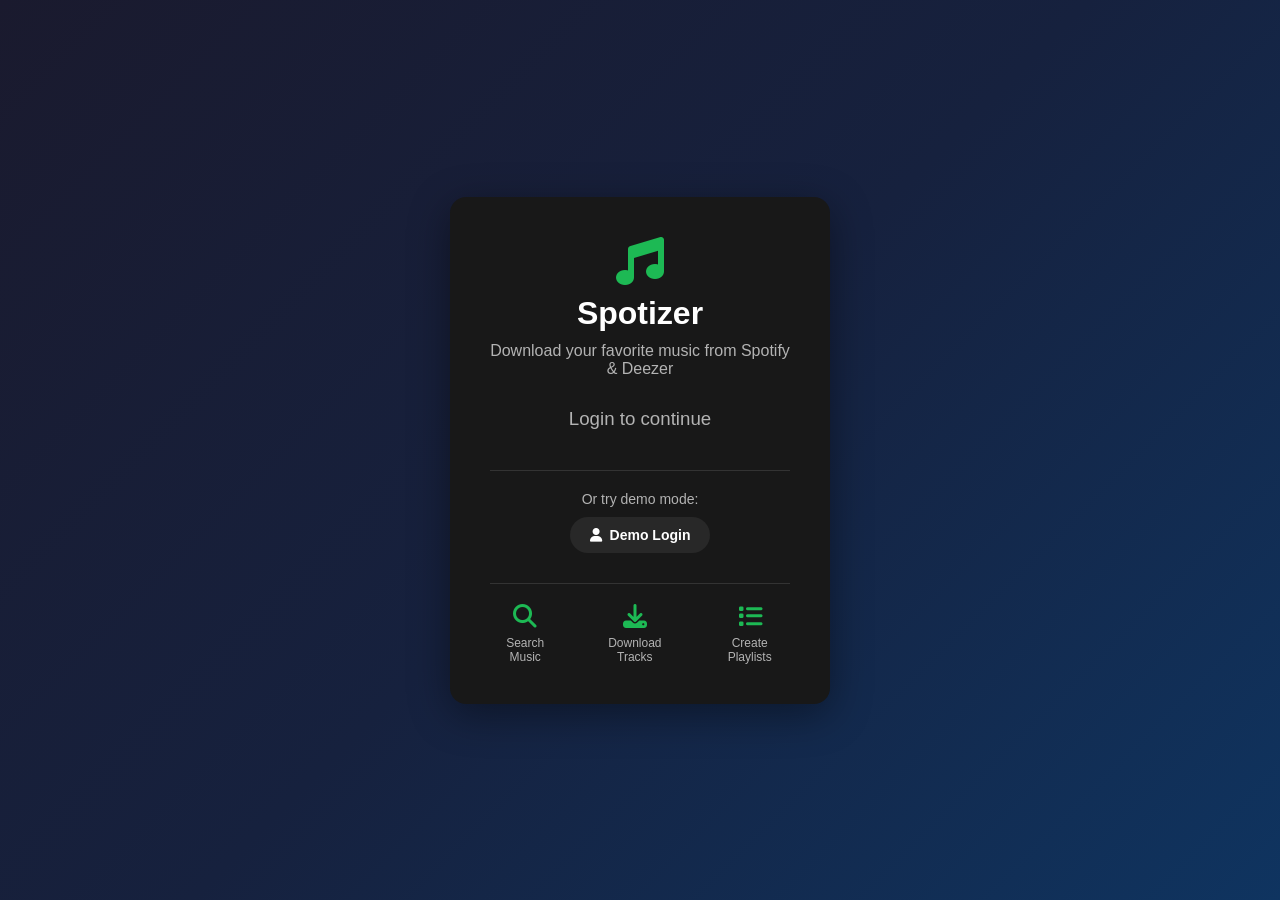
<file: frontend/index.html>
<!DOCTYPE html>
<html lang="en">
<head>
    <meta charset="UTF-8">
    <meta name="viewport" content="width=device-width, initial-scale=1.0">
    <title>Spotizer - Login</title>
    <link rel="stylesheet" href="css/style.css">
    <link rel="stylesheet" href="https://cdnjs.cloudflare.com/ajax/libs/font-awesome/6.4.0/css/all.min.css">
</head>
<body class="login-page">
    <div class="login-container">
        <div class="login-card">
            <div class="logo">
                <i class="fas fa-music"></i>
                <h1>Spotizer</h1>
            </div>
            <p class="tagline">Download your favorite music from Spotify & Deezer</p>

            <div class="login-methods">
                <h3>Login to continue</h3>

                <!-- Telegram Login Widget Placeholder -->
                <div id="telegram-login">
                    <!-- Replace YOUR_BOT_USERNAME with your actual bot username -->
                    <script async src="https://telegram.org/js/telegram-widget.js?22"
                            data-telegram-login="Spotizer_bot"
                            data-size="large"
                            data-radius="8"
                            data-onauth="onTelegramAuth(user)"
                            data-request-access="write">
                    </script>
                </div>

                <!-- Fallback/Demo button for testing -->
                <div class="demo-login">
                    <p>Or try demo mode:</p>
                    <button onclick="demoLogin()" class="btn btn-secondary">
                        <i class="fas fa-user"></i> Demo Login
                    </button>
                </div>
            </div>

            <div class="features">
                <div class="feature">
                    <i class="fas fa-search"></i>
                    <span>Search Music</span>
                </div>
                <div class="feature">
                    <i class="fas fa-download"></i>
                    <span>Download Tracks</span>
                </div>
                <div class="feature">
                    <i class="fas fa-list"></i>
                    <span>Create Playlists</span>
                </div>
            </div>
        </div>
    </div>

    <script src="js/config.js"></script>
    <script src="js/auth.js"></script>
</body>
</html>
</file>
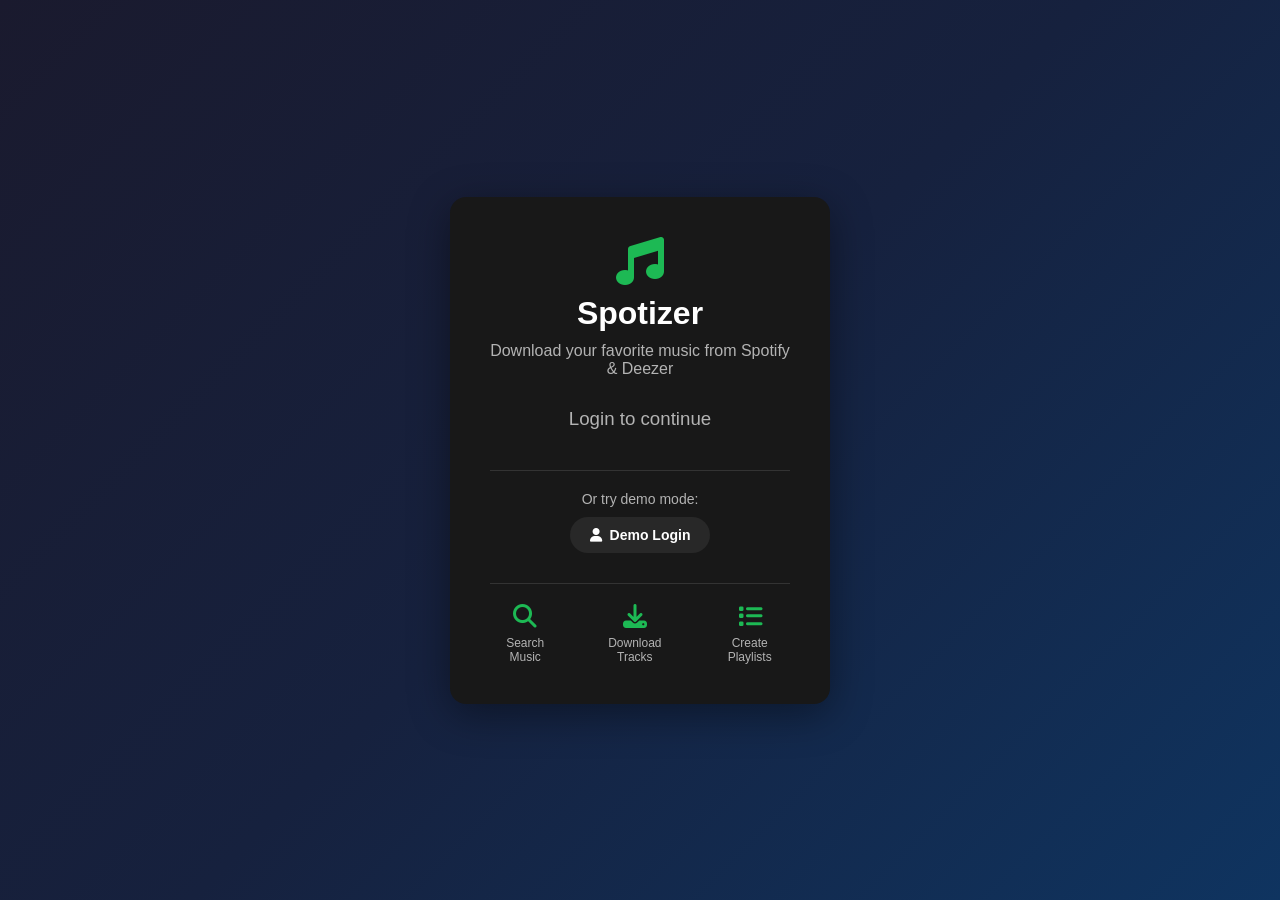
<file: frontend/dashboard.html>
<!DOCTYPE html>
<html lang="en">

<head>
    <meta charset="UTF-8">
    <meta name="viewport" content="width=device-width, initial-scale=1.0">
    <title>Spotizer - Dashboard</title>
    <link rel="stylesheet" href="css/style.css">
    <link rel="stylesheet" href="https://cdnjs.cloudflare.com/ajax/libs/font-awesome/6.4.0/css/all.min.css">
</head>

<body>
    <div class="app-container">
        <!-- Sidebar -->
        <aside class="sidebar">
            <div class="logo">
                <i class="fas fa-music"></i>
                <h1>Spotizer</h1>
            </div>

            <nav class="nav-menu">
                <a href="#" class="nav-item active" data-page="search">
                    <i class="fas fa-search"></i>
                    <span>Search</span>
                </a>
                <a href="#" class="nav-item" data-page="playlists">
                    <i class="fas fa-list"></i>
                    <span>My Playlists</span>
                </a>
                <a href="#" class="nav-item" data-page="history">
                    <i class="fas fa-history"></i>
                    <span>Download History</span>
                </a>
                <a href="#" class="nav-item" data-page="settings">
                    <i class="fas fa-cog"></i>
                    <span>Settings</span>
                </a>
            </nav>

            <div class="user-info">
                <div class="user-avatar">
                    <i class="fas fa-user"></i>
                </div>
                <div class="user-details">
                    <span id="user-name">Loading...</span>
                    <small id="user-username">@username</small>
                </div>
                <button onclick="logout()" class="btn-logout" title="Logout">
                    <i class="fas fa-sign-out-alt"></i>
                </button>
            </div>
        </aside>

        <!-- Main Content -->
        <main class="main-content">
            <!-- Search Page -->
            <section id="page-search" class="page active">
                <h2>Search Music</h2>

                <div class="search-box">
                    <div class="search-input-group">
                        <input type="text" id="search-input" placeholder="Search for songs, albums, artists...">
                        <select id="search-type">
                            <option value="track">Tracks</option>
                            <option value="album">Albums</option>
                            <option value="artist">Artists</option>
                            <option value="playlist">Playlists</option>
                        </select>
                        <button onclick="performSearch()" class="btn btn-primary">
                            <i class="fas fa-search"></i>
                        </button>
                    </div>
                </div>

                <div id="search-results" class="results-grid">
                    <p class="placeholder-text">Search for your favorite music</p>
                </div>
            </section>

            <!-- Playlists Page -->
            <section id="page-playlists" class="page">
                <div class="page-header">
                    <h2>My Playlists</h2>
                    <button onclick="showCreatePlaylist()" class="btn btn-primary">
                        <i class="fas fa-plus"></i> New Playlist
                    </button>
                </div>

                <div id="playlists-list" class="playlists-grid">
                    <p class="placeholder-text">Loading playlists...</p>
                </div>
            </section>

            <!-- History Page -->
            <section id="page-history" class="page">
                <h2>Download History</h2>

                <div id="history-list" class="history-list">
                    <p class="placeholder-text">Loading history...</p>
                </div>
            </section>

            <!-- Settings Page -->
            <section id="page-settings" class="page">
                <h2>Settings</h2>

                <div class="settings-form">
                    <div class="setting-group">
                        <label>Download Quality</label>
                        <select id="setting-quality">
                            <option value="MP3_128">MP3 128kbps</option>
                            <option value="MP3_320" selected>MP3 320kbps</option>
                            <option value="FLAC">FLAC (Lossless)</option>
                        </select>
                    </div>

                    <div class="setting-group">
                        <label>
                            <input type="checkbox" id="setting-zip" checked>
                            Download as ZIP (for albums/playlists)
                        </label>
                    </div>

                    <div class="setting-group">
                        <label>Language</label>
                        <select id="setting-language">
                            <option value="en" selected>English</option>
                            <option value="fa">Persian</option>
                        </select>
                    </div>

                    <button onclick="saveSettings()" class="btn btn-primary">
                        <i class="fas fa-save"></i> Save Settings
                    </button>
                </div>
            </section>

            <!-- Detail Page (for track/album/artist) -->
            <section id="page-detail" class="page">
                <div class="detail-header">
                    <button onclick="goBackToSearch()" class="btn btn-secondary">
                        <i class="fas fa-arrow-left"></i> Back
                    </button>
                </div>
                <div id="detail-content" class="detail-content">
                    <!-- Filled by JS -->
                </div>
            </section>
        </main>
    </div>

    <!-- Create Playlist Modal -->
    <div id="modal-create-playlist" class="modal">
        <div class="modal-content">
            <div class="modal-header">
                <h3>Create New Playlist</h3>
                <button onclick="closeModal('modal-create-playlist')" class="btn-close">&times;</button>
            </div>
            <div class="modal-body">
                <div class="form-group">
                    <label>Playlist Name</label>
                    <input type="text" id="playlist-name" placeholder="My Awesome Playlist">
                </div>
                <div class="form-group">
                    <label>Description (optional)</label>
                    <textarea id="playlist-description" placeholder="Describe your playlist..."></textarea>
                </div>
            </div>
            <div class="modal-footer">
                <button onclick="closeModal('modal-create-playlist')" class="btn btn-secondary">Cancel</button>
                <button onclick="createPlaylist()" class="btn btn-primary">Create</button>
            </div>
        </div>
    </div>

    <!-- Track Detail Modal -->
    <div id="modal-track-detail" class="modal">
        <div class="modal-content">
            <div class="modal-header">
                <h3 id="track-detail-title">Track Details</h3>
                <button onclick="closeModal('modal-track-detail')" class="btn-close">&times;</button>
            </div>
            <div class="modal-body" id="track-detail-content">
                <!-- Filled by JS -->
            </div>
        </div>
    </div>

    <!-- Audio Player Bar -->
    <div id="audio-player-bar" class="audio-player-bar hidden">
        <audio id="audio-element"></audio>

        <div class="player-track-info">
            <div class="player-cover">
                <img id="player-cover-img" src="" alt="">
                <i class="fas fa-music"></i>
            </div>
            <div class="player-text">
                <div id="player-track-title" class="player-title">No track playing</div>
                <div id="player-track-artist" class="player-artist">-</div>
            </div>
        </div>

        <div class="player-controls">
            <div class="player-buttons">
                <button id="player-prev" class="player-btn" title="Previous">
                    <i class="fas fa-step-backward"></i>
                </button>
                <button id="player-play-pause" class="player-btn player-btn-main" title="Play/Pause">
                    <i class="fas fa-play"></i>
                </button>
                <button id="player-next" class="player-btn" title="Next">
                    <i class="fas fa-step-forward"></i>
                </button>
            </div>
            <div class="player-progress">
                <span id="player-current-time" class="player-time">0:00</span>
                <div class="player-progress-bar">
                    <input type="range" id="player-seek" min="0" max="100" value="0">
                    <div id="player-progress-fill" class="player-progress-fill"></div>
                </div>
                <span id="player-duration" class="player-time">0:00</span>
            </div>
        </div>

        <div class="player-volume">
            <button id="player-queue-btn" class="player-btn" title="Queue">
                <i class="fas fa-list"></i>
            </button>
            <button id="player-mute" class="player-btn" title="Mute">
                <i class="fas fa-volume-up"></i>
            </button>
            <div class="volume-slider">
                <input type="range" id="player-volume" min="0" max="100" value="80">
            </div>
        </div>

        <!-- Queue Panel (slides up) -->
        <div id="queue-panel" class="queue-panel hidden">
            <div class="queue-header">
                <h3>Queue</h3>
                <button id="queue-close-btn" class="player-btn" title="Close">
                    <i class="fas fa-times"></i>
                </button>
            </div>
            <div id="queue-list" class="queue-list">
                <p class="placeholder-text">No tracks in queue</p>
            </div>
        </div>
    </div>

    <!-- Toast Notification -->
    <div id="toast" class="toast"></div>

    <script src="js/config.js"></script>
    <script src="js/auth.js"></script>
    <script src="js/api.js"></script>
    <script src="js/app.js"></script>
</body>

</html>
</file>
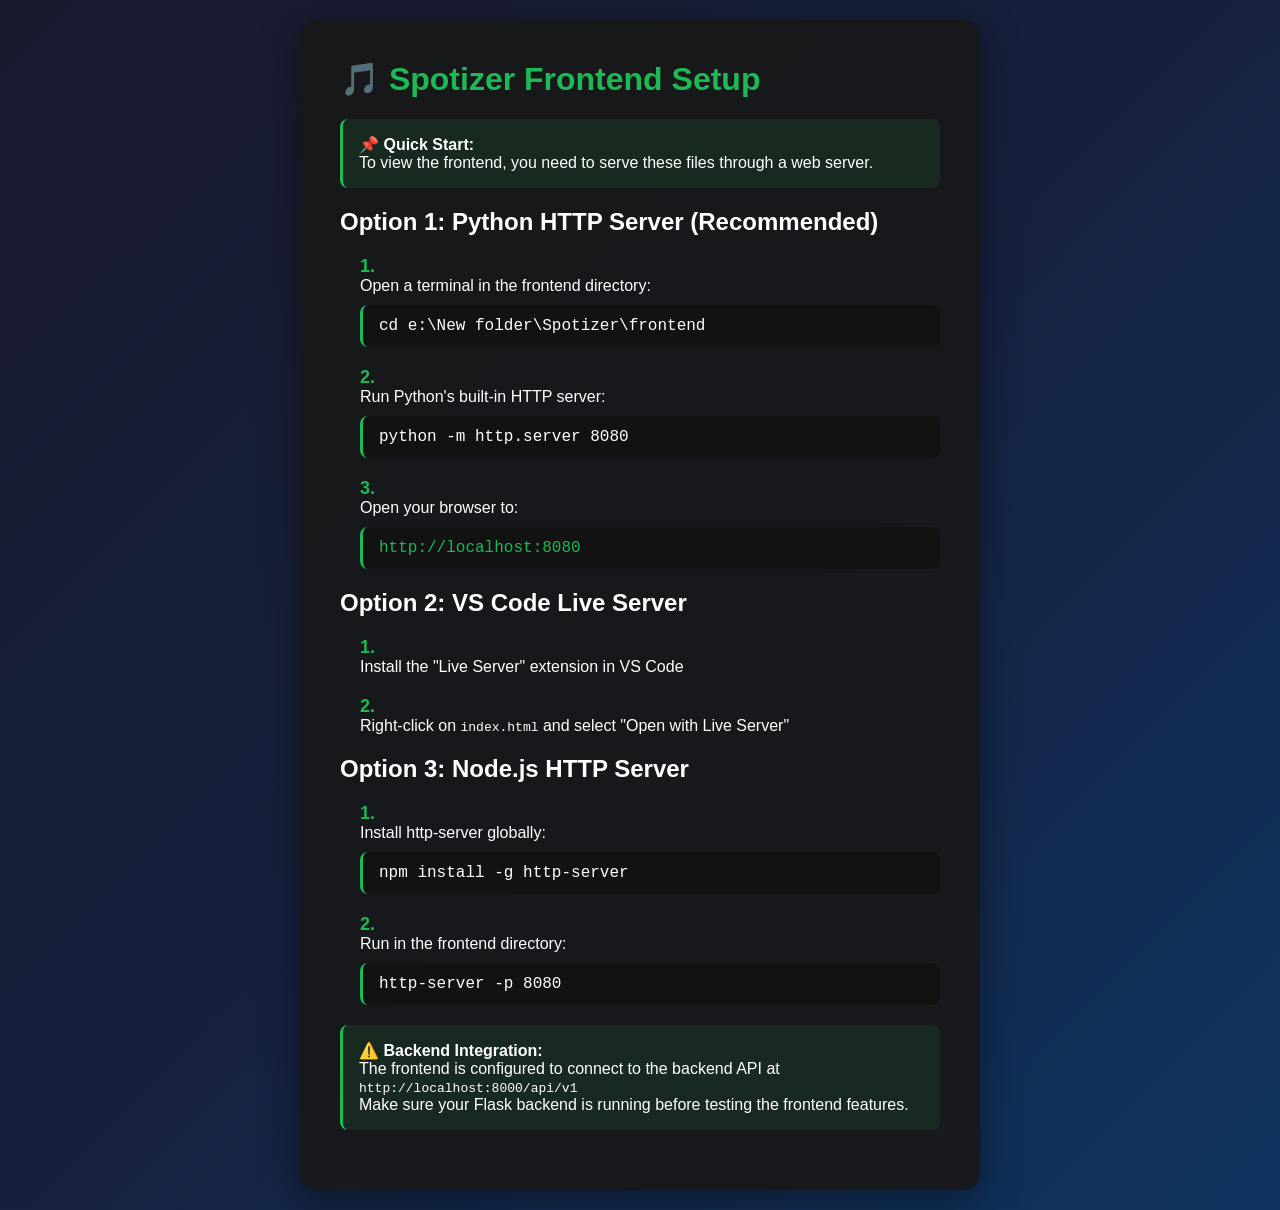
<file: frontend/server-guide.html>
<!DOCTYPE html>
<html lang="en">
<head>
    <meta charset="UTF-8">
    <meta name="viewport" content="width=device-width, initial-scale=1.0">
    <title>Spotizer - Simple Server</title>
    <style>
        body {
            font-family: 'Segoe UI', Tahoma, Geneva, Verdana, sans-serif;
            background: linear-gradient(135deg, #1a1a2e 0%, #16213e 50%, #0f3460 100%);
            color: white;
            display: flex;
            justify-content: center;
            align-items: center;
            min-height: 100vh;
            margin: 0;
            padding: 20px;
        }
        .container {
            background: rgba(24, 24, 24, 0.9);
            padding: 40px;
            border-radius: 16px;
            max-width: 600px;
            box-shadow: 0 10px 40px rgba(0, 0, 0, 0.4);
        }
        h1 {
            color: #1DB954;
            margin-top: 0;
        }
        .command {
            background: #121212;
            padding: 12px 16px;
            border-radius: 8px;
            font-family: 'Courier New', monospace;
            margin: 10px 0;
            border-left: 3px solid #1DB954;
        }
        .note {
            background: rgba(29, 185, 84, 0.1);
            padding: 16px;
            border-radius: 8px;
            margin: 20px 0;
            border-left: 3px solid #1DB954;
        }
        a {
            color: #1DB954;
            text-decoration: none;
        }
        a:hover {
            text-decoration: underline;
        }
        .step {
            margin: 20px 0;
            padding-left: 20px;
        }
        .step-number {
            color: #1DB954;
            font-weight: bold;
            font-size: 18px;
        }
    </style>
</head>
<body>
    <div class="container">
        <h1>🎵 Spotizer Frontend Setup</h1>
        
        <div class="note">
            <strong>📌 Quick Start:</strong><br>
            To view the frontend, you need to serve these files through a web server.
        </div>

        <h2>Option 1: Python HTTP Server (Recommended)</h2>
        <div class="step">
            <div class="step-number">1.</div>
            Open a terminal in the frontend directory:
            <div class="command">cd e:\New folder\Spotizer\frontend</div>
        </div>
        
        <div class="step">
            <div class="step-number">2.</div>
            Run Python's built-in HTTP server:
            <div class="command">python -m http.server 8080</div>
        </div>

        <div class="step">
            <div class="step-number">3.</div>
            Open your browser to:
            <div class="command"><a href="http://localhost:8080" target="_blank">http://localhost:8080</a></div>
        </div>

        <h2>Option 2: VS Code Live Server</h2>
        <div class="step">
            <div class="step-number">1.</div>
            Install the "Live Server" extension in VS Code
        </div>
        
        <div class="step">
            <div class="step-number">2.</div>
            Right-click on <code>index.html</code> and select "Open with Live Server"
        </div>

        <h2>Option 3: Node.js HTTP Server</h2>
        <div class="step">
            <div class="step-number">1.</div>
            Install http-server globally:
            <div class="command">npm install -g http-server</div>
        </div>
        
        <div class="step">
            <div class="step-number">2.</div>
            Run in the frontend directory:
            <div class="command">http-server -p 8080</div>
        </div>

        <div class="note">
            <strong>⚠️ Backend Integration:</strong><br>
            The frontend is configured to connect to the backend API at <code>http://localhost:8000/api/v1</code><br>
            Make sure your Flask backend is running before testing the frontend features.
        </div>
    </div>
</body>
</html>
</file>
<file: frontend/css/style.css>
/* ==================== Variables ==================== */
:root {
    --primary-color: #1DB954;
    --primary-hover: #1ed760;
    --bg-dark: #121212;
    --bg-card: #181818;
    --bg-hover: #282828;
    --text-primary: #ffffff;
    --text-secondary: #b3b3b3;
    --border-color: #333;
    --telegram-color: #0088cc;
    --danger-color: #e74c3c;
    --success-color: #2ecc71;
}

/* ==================== Reset & Base ==================== */
* {
    margin: 0;
    padding: 0;
    box-sizing: border-box;
}

body {
    font-family: 'Segoe UI', Tahoma, Geneva, Verdana, sans-serif;
    background-color: var(--bg-dark);
    color: var(--text-primary);
    min-height: 100vh;
}

a {
    text-decoration: none;
    color: inherit;
}

/* ==================== Buttons ==================== */
.btn {
    display: inline-flex;
    align-items: center;
    gap: 8px;
    padding: 10px 20px;
    border: none;
    border-radius: 20px;
    cursor: pointer;
    font-size: 14px;
    font-weight: 600;
    transition: all 0.2s;
}

.btn-primary {
    background-color: var(--primary-color);
    color: white;
}

.btn-primary:hover {
    background-color: var(--primary-hover);
    transform: scale(1.02);
}

.btn-secondary {
    background-color: var(--bg-hover);
    color: var(--text-primary);
}

.btn-secondary:hover {
    background-color: #333;
}

.btn-danger {
    background-color: var(--danger-color);
    color: white;
}

/* ==================== Login Page ==================== */
.login-page {
    display: flex;
    justify-content: center;
    align-items: center;
    min-height: 100vh;
    background: linear-gradient(135deg, #1a1a2e 0%, #16213e 50%, #0f3460 100%);
}

.login-container {
    width: 100%;
    max-width: 420px;
    padding: 20px;
}

.login-card {
    background: var(--bg-card);
    border-radius: 16px;
    padding: 40px;
    text-align: center;
    box-shadow: 0 10px 40px rgba(0, 0, 0, 0.4);
}

.login-card .logo {
    margin-bottom: 10px;
}

.login-card .logo i {
    font-size: 48px;
    color: var(--primary-color);
}

.login-card .logo h1 {
    font-size: 32px;
    margin-top: 10px;
}

.login-card .tagline {
    color: var(--text-secondary);
    margin-bottom: 30px;
}

.login-methods {
    margin: 30px 0;
}

.login-methods h3 {
    margin-bottom: 20px;
    color: var(--text-secondary);
    font-weight: normal;
}

#telegram-login {
    display: flex;
    justify-content: center;
    margin: 20px 0;
}

.demo-login {
    margin-top: 20px;
    padding-top: 20px;
    border-top: 1px solid var(--border-color);
}

.demo-login p {
    color: var(--text-secondary);
    font-size: 14px;
    margin-bottom: 10px;
}

.features {
    display: flex;
    justify-content: center;
    gap: 30px;
    margin-top: 30px;
    padding-top: 20px;
    border-top: 1px solid var(--border-color);
}

.feature {
    display: flex;
    flex-direction: column;
    align-items: center;
    gap: 8px;
    color: var(--text-secondary);
}

.feature i {
    font-size: 24px;
    color: var(--primary-color);
}

.feature span {
    font-size: 12px;
}

/* ==================== Dashboard Layout ==================== */
.app-container {
    display: flex;
    min-height: 100vh;
}

/* Sidebar */
.sidebar {
    width: 240px;
    background-color: #000;
    padding: 20px;
    display: flex;
    flex-direction: column;
    position: fixed;
    height: 100vh;
}

.sidebar .logo {
    display: flex;
    align-items: center;
    gap: 12px;
    margin-bottom: 30px;
    padding-bottom: 20px;
    border-bottom: 1px solid var(--border-color);
}

.sidebar .logo i {
    font-size: 32px;
    color: var(--primary-color);
}

.sidebar .logo h1 {
    font-size: 24px;
}

.nav-menu {
    flex: 1;
}

.nav-item {
    display: flex;
    align-items: center;
    gap: 16px;
    padding: 12px 16px;
    border-radius: 8px;
    color: var(--text-secondary);
    transition: all 0.2s;
    margin-bottom: 4px;
}

.nav-item:hover {
    color: var(--text-primary);
    background-color: var(--bg-hover);
}

.nav-item.active {
    color: var(--text-primary);
    background-color: var(--bg-hover);
}

.nav-item i {
    width: 24px;
}

.user-info {
    display: flex;
    align-items: center;
    gap: 12px;
    padding: 16px;
    background-color: var(--bg-card);
    border-radius: 8px;
    margin-top: auto;
}

.user-avatar {
    width: 40px;
    height: 40px;
    border-radius: 50%;
    background-color: var(--primary-color);
    display: flex;
    align-items: center;
    justify-content: center;
}

.user-details {
    flex: 1;
    overflow: hidden;
}

.user-details span {
    display: block;
    font-weight: 600;
    white-space: nowrap;
    overflow: hidden;
    text-overflow: ellipsis;
}

.user-details small {
    color: var(--text-secondary);
}

.btn-logout {
    background: none;
    border: none;
    color: var(--text-secondary);
    cursor: pointer;
    padding: 8px;
    transition: color 0.2s;
}

.btn-logout:hover {
    color: var(--danger-color);
}

/* Main Content */
.main-content {
    flex: 1;
    margin-left: 240px;
    padding: 30px;
    background-color: var(--bg-dark);
}

.page {
    display: none;
}

.page.active {
    display: block;
}

.page h2 {
    margin-bottom: 24px;
}

.page-header {
    display: flex;
    justify-content: space-between;
    align-items: center;
    margin-bottom: 24px;
}

/* ==================== Search ==================== */
.search-box {
    margin-bottom: 30px;
}

.search-input-group {
    display: flex;
    gap: 10px;
    max-width: 700px;
}

.search-input-group input {
    flex: 1;
    padding: 12px 20px;
    border: none;
    border-radius: 20px;
    background-color: var(--bg-card);
    color: var(--text-primary);
    font-size: 14px;
}

.search-input-group input:focus {
    outline: 2px solid var(--primary-color);
}

.search-input-group select {
    padding: 12px 20px;
    border: none;
    border-radius: 20px;
    background-color: var(--bg-card);
    color: var(--text-primary);
    font-size: 14px;
    cursor: pointer;
}

/* Results Grid */
.results-grid {
    display: grid;
    grid-template-columns: repeat(auto-fill, minmax(200px, 1fr));
    gap: 20px;
}

.result-card {
    background-color: var(--bg-card);
    border-radius: 8px;
    padding: 16px;
    transition: all 0.2s;
    cursor: pointer;
}

.result-card:hover {
    background-color: var(--bg-hover);
    transform: translateY(-4px);
}

.result-card .cover {
    width: 100%;
    aspect-ratio: 1;
    border-radius: 8px;
    background-color: var(--bg-hover);
    margin-bottom: 12px;
    overflow: hidden;
}

.result-card .cover img {
    width: 100%;
    height: 100%;
    object-fit: cover;
}

.result-card .title {
    font-weight: 600;
    margin-bottom: 4px;
    white-space: nowrap;
    overflow: hidden;
    text-overflow: ellipsis;
}

.result-card .artist {
    color: var(--text-secondary);
    font-size: 14px;
    white-space: nowrap;
    overflow: hidden;
    text-overflow: ellipsis;
}

.result-card .meta {
    display: flex;
    justify-content: space-between;
    margin-top: 8px;
    font-size: 12px;
    color: var(--text-secondary);
}

/* ==================== Playlists ==================== */
.playlists-grid {
    display: grid;
    grid-template-columns: repeat(auto-fill, minmax(250px, 1fr));
    gap: 20px;
}

.playlist-card {
    background-color: var(--bg-card);
    border-radius: 8px;
    padding: 20px;
    transition: all 0.2s;
    cursor: pointer;
}

.playlist-card:hover {
    background-color: var(--bg-hover);
}

.playlist-card .playlist-icon {
    width: 80px;
    height: 80px;
    border-radius: 8px;
    background: linear-gradient(135deg, var(--primary-color), #1a5c2e);
    display: flex;
    align-items: center;
    justify-content: center;
    margin-bottom: 16px;
}

.playlist-card .playlist-icon i {
    font-size: 32px;
}

.playlist-card h4 {
    margin-bottom: 4px;
}

.playlist-card p {
    color: var(--text-secondary);
    font-size: 14px;
}

.playlist-card .playlist-actions {
    display: flex;
    gap: 8px;
    margin-top: 12px;
}

/* ==================== History ==================== */
.history-list {
    display: flex;
    flex-direction: column;
    gap: 8px;
}

.history-item {
    display: flex;
    align-items: center;
    gap: 16px;
    padding: 12px 16px;
    background-color: var(--bg-card);
    border-radius: 8px;
    transition: background-color 0.2s;
}

.history-item:hover {
    background-color: var(--bg-hover);
}

.history-item .cover {
    width: 50px;
    height: 50px;
    border-radius: 4px;
    background-color: var(--bg-hover);
    overflow: hidden;
}

.history-item .cover img {
    width: 100%;
    height: 100%;
    object-fit: cover;
}

.history-item .info {
    flex: 1;
}

.history-item .title {
    font-weight: 600;
}

.history-item .artist {
    color: var(--text-secondary);
    font-size: 14px;
}

.history-item .meta {
    color: var(--text-secondary);
    font-size: 12px;
    text-align: right;
}

/* ==================== Settings ==================== */
.settings-form {
    max-width: 500px;
}

.setting-group {
    margin-bottom: 20px;
}

.setting-group label {
    display: block;
    margin-bottom: 8px;
    color: var(--text-secondary);
}

.setting-group select,
.setting-group input[type="text"] {
    width: 100%;
    padding: 12px 16px;
    border: none;
    border-radius: 8px;
    background-color: var(--bg-card);
    color: var(--text-primary);
    font-size: 14px;
}

.setting-group input[type="checkbox"] {
    margin-right: 8px;
}

/* ==================== Modals ==================== */
.modal {
    display: none;
    position: fixed;
    top: 0;
    left: 0;
    width: 100%;
    height: 100%;
    background-color: rgba(0, 0, 0, 0.8);
    justify-content: center;
    align-items: center;
    z-index: 1000;
}

.modal.active {
    display: flex;
}

.modal-content {
    background-color: var(--bg-card);
    border-radius: 12px;
    width: 100%;
    max-width: 500px;
    max-height: 90vh;
    overflow-y: auto;
}

.modal-header {
    display: flex;
    justify-content: space-between;
    align-items: center;
    padding: 20px;
    border-bottom: 1px solid var(--border-color);
}

.modal-header h3 {
    margin: 0;
}

.btn-close {
    background: none;
    border: none;
    color: var(--text-secondary);
    font-size: 24px;
    cursor: pointer;
}

.btn-close:hover {
    color: var(--text-primary);
}

.modal-body {
    padding: 20px;
}

.modal-footer {
    display: flex;
    justify-content: flex-end;
    gap: 12px;
    padding: 20px;
    border-top: 1px solid var(--border-color);
}

.form-group {
    margin-bottom: 16px;
}

.form-group label {
    display: block;
    margin-bottom: 8px;
    color: var(--text-secondary);
}

.form-group input,
.form-group textarea {
    width: 100%;
    padding: 12px 16px;
    border: none;
    border-radius: 8px;
    background-color: var(--bg-dark);
    color: var(--text-primary);
    font-size: 14px;
}

.form-group textarea {
    min-height: 100px;
    resize: vertical;
}

/* ==================== Toast ==================== */
.toast {
    position: fixed;
    bottom: 30px;
    right: 30px;
    padding: 16px 24px;
    background-color: var(--bg-card);
    border-radius: 8px;
    box-shadow: 0 4px 20px rgba(0, 0, 0, 0.4);
    transform: translateY(100px);
    opacity: 0;
    transition: all 0.3s;
    z-index: 2000;
}

.toast.show {
    transform: translateY(0);
    opacity: 1;
}

.toast.success {
    border-left: 4px solid var(--success-color);
}

.toast.error {
    border-left: 4px solid var(--danger-color);
}

/* ==================== Detail Page ==================== */
.detail-header {
    margin-bottom: 24px;
}

.detail-content {
    display: flex;
    flex-direction: column;
    gap: 24px;
}

.detail-hero {
    display: flex;
    gap: 32px;
    padding: 24px;
    background: linear-gradient(180deg, var(--bg-hover) 0%, var(--bg-dark) 100%);
    border-radius: 12px;
}

.detail-cover {
    width: 250px;
    height: 250px;
    border-radius: 8px;
    overflow: hidden;
    box-shadow: 0 8px 24px rgba(0, 0, 0, 0.5);
    flex-shrink: 0;
}

.detail-cover img {
    width: 100%;
    height: 100%;
    object-fit: cover;
}

.detail-cover .placeholder-cover {
    width: 100%;
    height: 100%;
    background: linear-gradient(135deg, var(--primary-color), #1a5c2e);
    display: flex;
    align-items: center;
    justify-content: center;
}

.detail-cover .placeholder-cover i {
    font-size: 64px;
    opacity: 0.5;
}

.detail-info {
    flex: 1;
    display: flex;
    flex-direction: column;
    justify-content: flex-end;
}

.detail-type {
    font-size: 12px;
    text-transform: uppercase;
    color: var(--text-secondary);
    margin-bottom: 8px;
}

.detail-title {
    font-size: 48px;
    font-weight: 700;
    margin-bottom: 16px;
    line-height: 1.1;
}

.detail-meta {
    color: var(--text-secondary);
    margin-bottom: 24px;
}

.detail-meta a {
    color: var(--text-primary);
    transition: color 0.2s;
}

.detail-meta a:hover {
    color: var(--primary-color);
    text-decoration: underline;
}

.detail-actions {
    display: flex;
    gap: 12px;
    flex-wrap: wrap;
}

.detail-stats {
    display: flex;
    gap: 16px;
    margin-bottom: 20px;
    font-size: 14px;
    color: var(--text-secondary);
}

.detail-stats span {
    display: flex;
    align-items: center;
    gap: 6px;
}

.detail-stats i {
    color: var(--primary-color);
}

.explicit-badge {
    background: rgba(255, 255, 255, 0.15);
    padding: 2px 6px;
    border-radius: 3px;
    font-size: 10px;
    font-weight: bold;
}

/* Track Info Grid */
.track-info-grid {
    display: grid;
    grid-template-columns: repeat(auto-fit, minmax(200px, 1fr));
    gap: 16px;
}

.info-card {
    display: flex;
    align-items: center;
    gap: 16px;
    padding: 16px;
    background-color: var(--bg-card);
    border-radius: 8px;
}

.info-card i {
    font-size: 24px;
    color: var(--primary-color);
    width: 32px;
    text-align: center;
}

.info-card h4 {
    font-size: 12px;
    color: var(--text-secondary);
    margin-bottom: 4px;
    font-weight: normal;
}

.info-card p {
    font-weight: 500;
}

.info-card a {
    color: var(--text-primary);
    transition: color 0.2s;
}

.info-card a:hover {
    color: var(--primary-color);
}

.detail-section {
    margin-top: 24px;
}

.detail-section h3 {
    margin-bottom: 16px;
    font-size: 20px;
}

/* Track List */
.track-list {
    display: flex;
    flex-direction: column;
}

.track-item {
    display: flex;
    align-items: center;
    gap: 16px;
    padding: 12px 16px;
    border-radius: 4px;
    transition: background-color 0.2s;
}

.track-item:hover {
    background-color: var(--bg-hover);
}

.track-number {
    width: 24px;
    color: var(--text-secondary);
    text-align: center;
}

.track-info {
    flex: 1;
    min-width: 0;
}

.track-name {
    font-weight: 500;
    white-space: nowrap;
    overflow: hidden;
    text-overflow: ellipsis;
}

.track-artist {
    color: var(--text-secondary);
    font-size: 14px;
}

.track-artist a {
    color: var(--text-secondary);
    transition: color 0.2s;
}

.track-artist a:hover {
    color: var(--primary-color);
}

.track-duration {
    color: var(--text-secondary);
    font-size: 14px;
}

.track-actions {
    display: flex;
    gap: 8px;
    opacity: 0;
    transition: opacity 0.2s;
}

.track-item:hover .track-actions {
    opacity: 1;
}

.track-actions button {
    background: none;
    border: none;
    color: var(--text-secondary);
    cursor: pointer;
    padding: 8px;
    border-radius: 50%;
    transition: all 0.2s;
}

.track-actions button:hover {
    color: var(--text-primary);
    background-color: var(--bg-card);
}

/* Clickable tracks */
.track-item.clickable {
    cursor: pointer;
}

.track-item.clickable:hover {
    background-color: var(--bg-hover);
}

/* Track action play button */
.track-actions .play-btn {
    color: var(--primary-color);
}

.track-actions .play-btn:hover {
    color: var(--text-primary);
    background: var(--primary-color);
}

/* Track mini cover */
.track-cover-mini {
    width: 40px;
    height: 40px;
    border-radius: 4px;
    overflow: hidden;
    background-color: var(--bg-hover);
    display: flex;
    align-items: center;
    justify-content: center;
    flex-shrink: 0;
}

.track-cover-mini img {
    width: 100%;
    height: 100%;
    object-fit: cover;
}

.track-cover-mini i {
    color: var(--text-secondary);
    font-size: 16px;
}

/* Cover play button overlay */
.cover-play-btn {
    position: absolute;
    bottom: 2px;
    right: 2px;
    width: 24px;
    height: 24px;
    background: var(--primary-color);
    border: none;
    border-radius: 50%;
    color: white;
    display: flex;
    align-items: center;
    justify-content: center;
    cursor: pointer;
    opacity: 0;
    transform: scale(0.8);
    transition: all 0.2s ease;
    font-size: 10px;
}

.track-cover-mini:hover .cover-play-btn {
    opacity: 1;
    transform: scale(1);
}

.cover-play-btn:hover {
    background: var(--primary-color-hover, #1ed760);
    transform: scale(1.1);
}

/* Popularity bar */
.track-popularity {
    width: 100px;
}

.popularity-bar {
    height: 4px;
    background: var(--bg-hover);
    border-radius: 2px;
    position: relative;
    overflow: hidden;
}

.popularity-bar::after {
    content: '';
    position: absolute;
    left: 0;
    top: 0;
    height: 100%;
    width: var(--pop, 0%);
    background: var(--primary-color);
    border-radius: 2px;
}

/* Artist links in tracks */
.artist-link {
    color: var(--text-secondary);
    cursor: pointer;
    transition: color 0.2s;
}

.artist-link:hover {
    color: var(--primary-color);
    text-decoration: underline;
}

/* Albums Grid */
.albums-grid {
    display: grid;
    grid-template-columns: repeat(auto-fill, minmax(180px, 1fr));
    gap: 20px;
}

.album-card {
    background-color: var(--bg-card);
    border-radius: 8px;
    padding: 16px;
    cursor: pointer;
    transition: all 0.2s;
}

.album-card:hover {
    background-color: var(--bg-hover);
    transform: translateY(-4px);
}

.album-card .cover {
    width: 100%;
    aspect-ratio: 1;
    border-radius: 4px;
    overflow: hidden;
    margin-bottom: 12px;
}

.album-card .cover img {
    width: 100%;
    height: 100%;
    object-fit: cover;
}

.album-card .name {
    font-weight: 600;
    white-space: nowrap;
    overflow: hidden;
    text-overflow: ellipsis;
}

.album-card .year {
    color: var(--text-secondary);
    font-size: 14px;
}

/* Clickable Link Style */
.clickable-link {
    cursor: pointer;
    transition: color 0.2s;
}

.clickable-link:hover {
    color: var(--primary-color) !important;
    text-decoration: underline;
}

@media (max-width: 768px) {
    .detail-hero {
        flex-direction: column;
        align-items: center;
        text-align: center;
    }

    .detail-cover {
        width: 200px;
        height: 200px;
    }

    .detail-title {
        font-size: 32px;
    }

    .detail-actions {
        justify-content: center;
    }
}

/* ==================== Utilities ==================== */
.placeholder-text {
    color: var(--text-secondary);
    text-align: center;
    padding: 40px;
}

.loading {
    display: flex;
    justify-content: center;
    padding: 40px;
}

.loading::after {
    content: '';
    width: 40px;
    height: 40px;
    border: 3px solid var(--bg-hover);
    border-top-color: var(--primary-color);
    border-radius: 50%;
    animation: spin 1s linear infinite;
}

@keyframes spin {
    to {
        transform: rotate(360deg);
    }
}

/* ==================== Responsive ==================== */
@media (max-width: 768px) {
    .sidebar {
        width: 70px;
        padding: 10px;
    }

    .sidebar .logo h1,
    .nav-item span,
    .user-details {
        display: none;
    }

    .sidebar .logo {
        justify-content: center;
    }

    .nav-item {
        justify-content: center;
    }

    .user-info {
        justify-content: center;
        padding: 10px;
    }

    .main-content {
        margin-left: 70px;
    }

    .search-input-group {
        flex-wrap: wrap;
    }

    .search-input-group input {
        width: 100%;
    }
}

/* ==================== Audio Player Bar ==================== */
.audio-player-bar {
    position: fixed;
    bottom: 0;
    left: 0;
    right: 0;
    height: 90px;
    background: linear-gradient(180deg, rgba(24, 24, 24, 0.98) 0%, rgba(0, 0, 0, 0.99) 100%);
    backdrop-filter: blur(20px);
    border-top: 1px solid rgba(255, 255, 255, 0.1);
    display: flex;
    align-items: center;
    justify-content: space-between;
    padding: 0 20px;
    z-index: 1000;
    transition: transform 0.3s ease;
}

.audio-player-bar.hidden {
    transform: translateY(100%);
}

/* Track Info */
.player-track-info {
    display: flex;
    align-items: center;
    gap: 14px;
    min-width: 200px;
    max-width: 280px;
}

.player-cover {
    width: 56px;
    height: 56px;
    border-radius: 4px;
    background: var(--bg-hover);
    overflow: hidden;
    position: relative;
    flex-shrink: 0;
}

.player-cover img {
    width: 100%;
    height: 100%;
    object-fit: cover;
}

.player-cover img[src=""],
.player-cover img:not([src]) {
    display: none;
}

.player-cover i {
    position: absolute;
    top: 50%;
    left: 50%;
    transform: translate(-50%, -50%);
    font-size: 24px;
    color: var(--text-secondary);
}

.player-cover img:not([src=""])+i {
    display: none;
}

.player-text {
    overflow: hidden;
}

.player-title {
    font-weight: 600;
    font-size: 14px;
    white-space: nowrap;
    overflow: hidden;
    text-overflow: ellipsis;
    margin-bottom: 4px;
}

.player-artist {
    font-size: 12px;
    color: var(--text-secondary);
    white-space: nowrap;
    overflow: hidden;
    text-overflow: ellipsis;
}

/* Player Controls */
.player-controls {
    display: flex;
    flex-direction: column;
    align-items: center;
    gap: 8px;
    flex: 1;
    max-width: 700px;
}

.player-buttons {
    display: flex;
    align-items: center;
    gap: 16px;
}

.player-btn {
    background: none;
    border: none;
    color: var(--text-secondary);
    font-size: 16px;
    cursor: pointer;
    padding: 8px;
    border-radius: 50%;
    transition: all 0.2s;
}

.player-btn:hover {
    color: var(--text-primary);
    transform: scale(1.1);
}

.player-btn-main {
    width: 40px;
    height: 40px;
    background: var(--text-primary);
    color: var(--bg-dark);
    display: flex;
    align-items: center;
    justify-content: center;
    font-size: 14px;
}

.player-btn-main:hover {
    background: var(--primary-color);
    color: white;
    transform: scale(1.05);
}

/* Progress Bar */
.player-progress {
    display: flex;
    align-items: center;
    gap: 10px;
    width: 100%;
}

.player-time {
    font-size: 11px;
    color: var(--text-secondary);
    min-width: 40px;
    text-align: center;
}

.player-progress-bar {
    flex: 1;
    height: 4px;
    background: rgba(255, 255, 255, 0.1);
    border-radius: 2px;
    position: relative;
    cursor: pointer;
}

.player-progress-bar input[type="range"] {
    position: absolute;
    top: 0;
    left: 0;
    width: 100%;
    height: 100%;
    opacity: 0;
    cursor: pointer;
    z-index: 2;
}

.player-progress-fill {
    height: 100%;
    background: var(--primary-color);
    border-radius: 2px;
    width: 0%;
    transition: width 0.1s linear;
    position: relative;
}

.player-progress-fill::after {
    content: '';
    position: absolute;
    right: -6px;
    top: 50%;
    transform: translateY(-50%);
    width: 12px;
    height: 12px;
    background: var(--text-primary);
    border-radius: 50%;
    opacity: 0;
    transition: opacity 0.2s;
}

.player-progress-bar:hover .player-progress-fill::after {
    opacity: 1;
}

/* Volume Control */
.player-volume {
    display: flex;
    align-items: center;
    gap: 8px;
    min-width: 150px;
    justify-content: flex-end;
}

.volume-slider {
    width: 100px;
    height: 4px;
    background: rgba(255, 255, 255, 0.1);
    border-radius: 2px;
    position: relative;
}

.volume-slider input[type="range"] {
    width: 100%;
    height: 100%;
    -webkit-appearance: none;
    appearance: none;
    background: transparent;
    cursor: pointer;
}

.volume-slider input[type="range"]::-webkit-slider-thumb {
    -webkit-appearance: none;
    width: 12px;
    height: 12px;
    background: var(--text-primary);
    border-radius: 50%;
    cursor: pointer;
    margin-top: -4px;
}

.volume-slider input[type="range"]::-webkit-slider-runnable-track {
    height: 4px;
    background: linear-gradient(to right, var(--primary-color) 0%, var(--primary-color) var(--volume-percent, 80%), rgba(255, 255, 255, 0.1) var(--volume-percent, 80%));
    border-radius: 2px;
}

/* Firefox volume slider track */
.volume-slider input[type="range"]::-moz-range-track {
    height: 4px;
    background: rgba(255, 255, 255, 0.1);
    border-radius: 2px;
}

.volume-slider input[type="range"]::-moz-range-progress {
    height: 4px;
    background: var(--primary-color);
    border-radius: 2px;
}

/* Adjust main content padding when player is visible */
.main-content.player-visible {
    padding-bottom: 120px;
}

/* Play button overlay for tracks */
.track-play-btn {
    position: absolute;
    bottom: 8px;
    right: 8px;
    width: 40px;
    height: 40px;
    background: var(--primary-color);
    border: none;
    border-radius: 50%;
    color: white;
    display: flex;
    align-items: center;
    justify-content: center;
    cursor: pointer;
    opacity: 0;
    transform: translateY(8px);
    transition: all 0.2s;
    box-shadow: 0 4px 12px rgba(0, 0, 0, 0.4);
}

.result-card:hover .track-play-btn,
.track-item:hover .track-play-btn {
    opacity: 1;
    transform: translateY(0);
}

.track-play-btn:hover {
    transform: scale(1.1);
    background: var(--primary-hover);
}

/* Responsive adjustments for player */
@media (max-width: 768px) {
    .audio-player-bar {
        height: 70px;
        padding: 0 12px;
    }

    .player-track-info {
        min-width: 120px;
        max-width: 150px;
    }

    .player-cover {
        width: 44px;
        height: 44px;
    }

    .player-title {
        font-size: 12px;
    }

    .player-volume {
        display: none;
    }

    .player-controls {
        max-width: 400px;
    }

    .main-content.player-visible {
        padding-bottom: 100px;
    }
}

/* ==================== Toast Notifications ==================== */
.toast-notification {
    position: fixed;
    top: 20px;
    left: 50%;
    transform: translateX(-50%) translateY(-100px);
    background: var(--surface-elevated);
    color: var(--text-primary);
    padding: 12px 24px;
    border-radius: 8px;
    font-size: 14px;
    font-weight: 500;
    box-shadow: 0 4px 20px rgba(0, 0, 0, 0.4);
    z-index: 10000;
    opacity: 0;
    transition: transform 0.3s ease, opacity 0.3s ease;
    max-width: 90%;
    text-align: center;
}

.toast-notification.show {
    transform: translateX(-50%) translateY(0);
    opacity: 1;
}

.toast-info {
    border-left: 4px solid var(--accent-primary);
}

.toast-success {
    border-left: 4px solid #1db954;
}

.toast-error {
    border-left: 4px solid #ff4444;
}

/* ==================== Player Loading State ==================== */
.player-bar.loading {
    position: relative;
}

.player-bar.loading::before {
    content: '';
    position: absolute;
    top: 0;
    left: 0;
    right: 0;
    height: 3px;
    background: linear-gradient(90deg, transparent, var(--accent-primary), transparent);
    animation: loading-slide 1.5s ease-in-out infinite;
}

.player-bar.loading .player-track-artist {
    animation: pulse-text 1s ease-in-out infinite;
}

@keyframes loading-slide {
    0% {
        transform: translateX(-100%);
    }

    100% {
        transform: translateX(100%);
    }
}

@keyframes pulse-text {

    0%,
    100% {
        opacity: 1;
    }

    50% {
        opacity: 0.5;
    }
}

/* ==================== Queue Panel ==================== */
.queue-panel {
    position: absolute;
    bottom: 100%;
    left: 0;
    right: 0;
    background: var(--surface-elevated);
    border-radius: 12px 12px 0 0;
    box-shadow: 0 -4px 20px rgba(0, 0, 0, 0.4);
    max-height: 400px;
    overflow: hidden;
    transform: translateY(100%);
    opacity: 0;
    transition: transform 0.3s ease, opacity 0.3s ease;
    z-index: 1001;
}

.queue-panel.show {
    transform: translateY(0);
    opacity: 1;
}

.queue-panel.hidden {
    display: none;
}

.queue-header {
    display: flex;
    justify-content: space-between;
    align-items: center;
    padding: 16px 20px;
    border-bottom: 1px solid rgba(255, 255, 255, 0.1);
}

.queue-header h3 {
    margin: 0;
    font-size: 16px;
    font-weight: 600;
    color: var(--text-primary);
}

.queue-list {
    max-height: 320px;
    overflow-y: auto;
    padding: 8px 0;
}

.queue-item {
    display: flex;
    align-items: center;
    gap: 12px;
    padding: 8px 20px;
    cursor: pointer;
    transition: background 0.2s;
}

.queue-item:hover {
    background: rgba(255, 255, 255, 0.05);
}

.queue-item.active {
    background: rgba(var(--primary-color-rgb, 29, 185, 84), 0.15);
}

.queue-item-number {
    width: 24px;
    text-align: center;
    color: var(--text-secondary);
    font-size: 12px;
}

.queue-item-info {
    flex: 1;
    min-width: 0;
}

.queue-item-title {
    font-size: 14px;
    color: var(--text-primary);
    white-space: nowrap;
    overflow: hidden;
    text-overflow: ellipsis;
}

.queue-item-artist {
    font-size: 12px;
    color: var(--text-secondary);
    white-space: nowrap;
    overflow: hidden;
    text-overflow: ellipsis;
}

.queue-item.active .queue-item-title {
    color: var(--primary-color);
}
</file>
